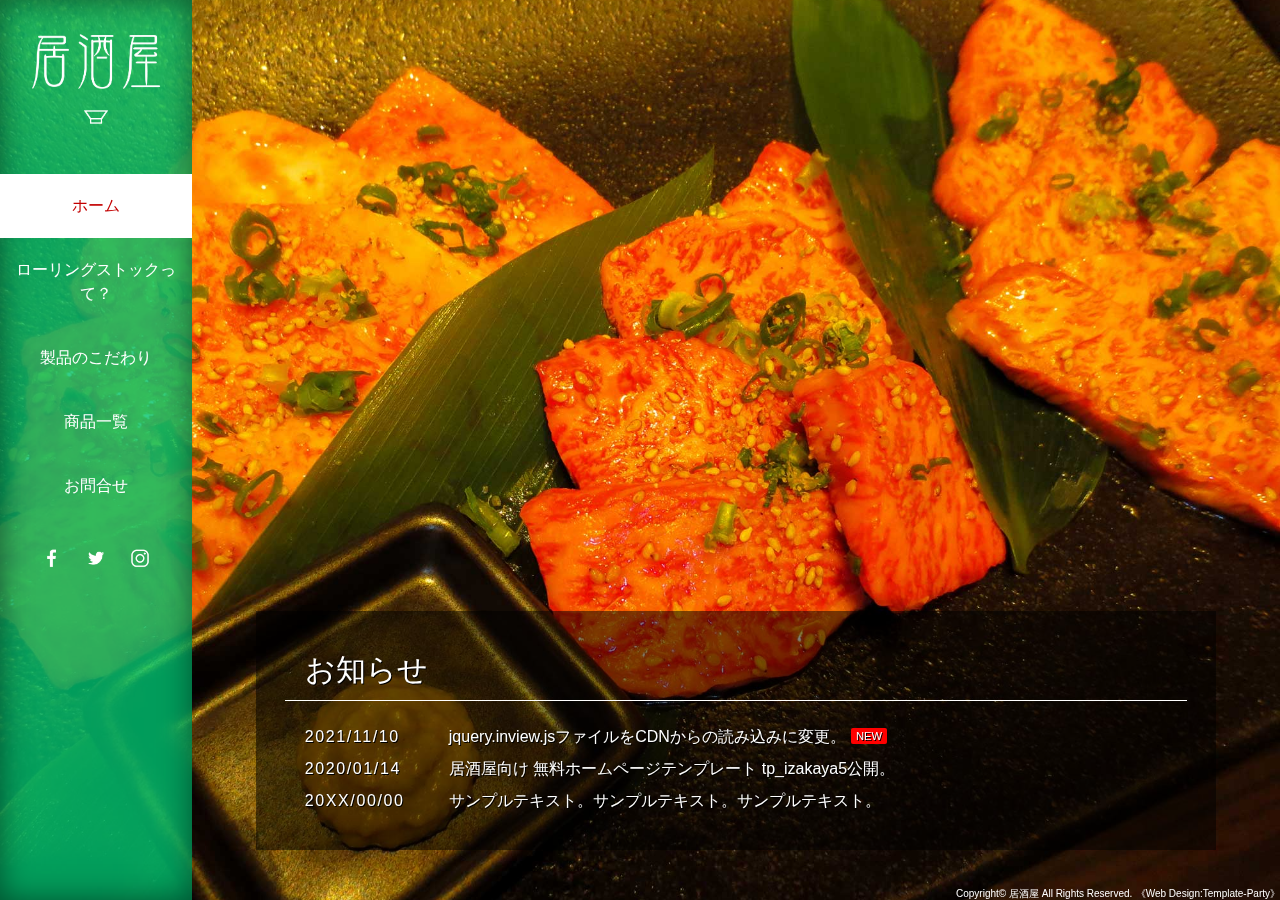
<file: tp_izakaya5_red/index.html>
<!DOCTYPE html>
<html lang="ja">
<head>
<meta charset="UTF-8">
<meta http-equiv="X-UA-Compatible" content="IE=edge">
<title>居酒屋向け 無料ホームページテンプレート tp_izakaya5</title>
<meta name="viewport" content="width=device-width, initial-scale=1">
<meta name="description" content="ここにサイト説明を入れます">
<meta name="keywords" content="キーワード１,キーワード２,キーワード３,キーワード４,キーワード５">
<link rel="stylesheet" href="css/style.css">
<script src="js/openclose.js"></script>
<script src="js/fixmenu_pagetop.js"></script>
<!--[if lt IE 10]>
<style>
.slide0,.slide1,.slide2,.slide3 {background: url(images/1.jpg) no-repeat center center;}
</style>
<![endif]-->
<!--[if lt IE 9]>
<script src="https://oss.maxcdn.com/html5shiv/3.7.2/html5shiv.min.js"></script>
<script src="https://oss.maxcdn.com/respond/1.4.2/respond.min.js"></script>
<![endif]-->
</head>

<body class="home">

<header>
<h1 id="logo"><a href="index.html"><img src="images/logo.png" alt="居酒屋"></a></h1>
<!--PC用（901px以上端末）メニュー-->
<nav id="menubar">
<ul>
<li class="current"><a href="index.html">ホーム</a></li>
<li><a href="template.html">ローリングストックって？</a></li>
<li><a href="about.html">製品のこだわり</a></li>
<li><a href="menu.html">商品一覧</a></li>
<li><a href="contact.html">お問合せ</a></li>
</ul>
</nav>
<ul class="icon">
<li><a href="#"><img src="images/icon_facebook.png" alt="Facebook"></a></li>
<li><a href="#"><img src="images/icon_twitter.png" alt="Twitter"></a></li>
<li><a href="#"><img src="images/icon_instagram.png" alt="Instagram"></a></li>
</ul>
</header>

<!--小さな端末用（900px以下端末）ブロック-->
<div id="menubar-s">
<nav>
<ul>
<li><a href="index.html"><img src="images/logo.png" alt="居酒屋"></a></li>
<li><a href="template.html">ローリングストックって？</a></li>
<li><a href="about.html">製品のこだわり</a></li>
<li><a href="menu.html">商品一覧</a></li>
<li><a href="contact.html">お問合せ</a></li>
</ul>
</nav>
<ul class="icon">
<li><a href="#"><img src="images/icon_facebook.png" alt="Facebook"></a></li>
<li><a href="#"><img src="images/icon_twitter.png" alt="Twitter"></a></li>
<li><a href="#"><img src="images/icon_instagram.png" alt="Instagram"></a></li>
</ul>
</div>

<div id="contents">

<div id="main">

<section id="new">

<h2>お知らせ</h2>

<dl>
<dt>2021/11/10</dt>
<dd>jquery.inview.jsファイルをCDNからの読み込みに変更。<span class="newicon">NEW</span></dd>
<dt>2020/01/14</dt>
<dd>居酒屋向け 無料ホームページテンプレート tp_izakaya5公開。</dd>
<dt>20XX/00/00</dt>
<dd>サンプルテキスト。サンプルテキスト。サンプルテキスト。</dd>
<dt>20XX/00/00</dt>
<dd>サンプルテキスト。サンプルテキスト。サンプルテキスト。</dd>
<dt>20XX/00/00</dt>
<dd>サンプルテキスト。サンプルテキスト。サンプルテキスト。</dd>
<dt>20XX/00/00</dt>
<dd>サンプルテキスト。サンプルテキスト。サンプルテキスト。</dd>
<dt>20XX/00/00</dt>
<dd>サンプルテキスト。サンプルテキスト。サンプルテキスト。</dd>
<dt>20XX/00/00</dt>
<dd>サンプルテキスト。サンプルテキスト。サンプルテキスト。</dd>
<dt>20XX/00/00</dt>
<dd>サンプルテキスト。サンプルテキスト。サンプルテキスト。</dd>
</dl>

</section>

</div>
<!--/#main-->

</div>
<!--/#contents-->

<footer>
<small>Copyright&copy; <a href="index.html">居酒屋</a> All Rights Reserved.</small>
<span class="pr"><a href="https://template-party.com/" target="_blank">《Web Design:Template-Party》</a></span>
</footer>

<!--背景スライドショー-->
<aside id="mainimg">
<div class="slide0">slide0</div>
<div class="slide1">slide1</div>
<div class="slide2">slide2</div>
<div class="slide3">slide3</div>
</aside>

<!--PAGE TOPボタン（ページの上部へ戻るボタン）-->
<p class="nav-fix-pos-pagetop"><a href="#"><img src="images/icon_pagetop.png" alt="PAGE TOP"></a></p>

<!--メニュー開閉ボタン-->
<div id="menubar_hdr" class="close"></div>
<!--メニューの開閉処理条件設定　900px以下-->
<script>
if (OCwindowWidth() <= 900) {
	open_close("menubar_hdr", "menubar-s");
}
</script>

</body>
</html>
</file>
<file: tp_izakaya5_red/css/style.css>
@charset "utf-8";


/*slide.cssの読み込み*/
@import url(slide.css);


/*全端末（PC・タブレット・スマホ）共通設定
------------------------------------------------------------------------------------------------------------------------------------------*/

/*アニメーションのフレーム設定。全100コマ(%)アニメーションだと思って下さい。
---------------------------------------------------------------------------*/
/*top（トップページのheaderとお知らせブロック、スマホ用メニューに使っています。）*/
@keyframes frame1 {
	0% {opacity: 0;transform: scaleX(0);}
	100% {opacity: 1;transform: scaleX(1);}
}
/*frame2（「PAGE TOP」ボタンで使っています。）*/
@keyframes frame2 {
	0% {opacity: 0;}
	100% {opacity: 1;}
}

/*全体の設定
---------------------------------------------------------------------------*/
body,html {height: 100%;}
body {
	margin: 0px;
	padding: 0px;
	color: #fff;	/*全体の文字色*/
	font-family:"ヒラギノ角ゴ Pro W3", "Hiragino Kaku Gothic Pro", "メイリオ", Meiryo, Osaka, "ＭＳ Ｐゴシック", "MS PGothic", sans-serif;	/*フォント種類*/
	font-size: 16px;	/*文字サイズ*/
	line-height: 2;		/*行間*/
	background: #000;
}
h1,h2,h3,h4,h5,p,ul,ol,li,dl,dt,dd,form,figure,form,input,textarea {margin: 0px;padding: 0px;font-size: 100%;font-weight: normal;}
ul {list-style-type: none;}
img {border: none;max-width: 100%;height: auto;vertical-align: middle;}
table {border-collapse:collapse;font-size: 100%;border-spacing: 0;}
video {max-width: 100%;}
iframe {width: 100%;}

/*リンク（全般）設定
---------------------------------------------------------------------------*/
a {
	color: #fff;		/*リンクテキストの色*/
	transition: 0.5s;	/*マウスオン時の移り変わるまでの時間設定。0.5秒。*/
}
a:hover {
	color: #c30000;			/*マウスオン時の文字色*/
	text-decoration: none;	/*マウスオン時に下線を消す設定。残したいならこの１行削除。*/
}

/*ヘッダー（ロゴが入った左側のブロック）
---------------------------------------------------------------------------*/
/*ヘッダーブロック*/
header {
	position: fixed;	/*スクロールしても移動しない指定*/
	left: 0px;			/*左からの場所指定*/
	top: 0px;			/*上からの場所指定*/
	width: 15%;			/*ブロックの幅*/
	height: 100%;		/*ブロックの高さ*/
	text-align: center;	/*文字をセンタリング*/
	background: #c30000;			/*背景色（古いブラウザ用）*/
	background: rgba(0, 195, 114, 0.8);	/*背景色。195,0,0はRGB値での色指定。0.8は80%色が出た状態の事。*/
	box-shadow: 0px 0px 30px rgba(0,0,0,0.5) inset;	/*テキストの影。右へ、下へ、ぼかす幅、0,0,0は黒の事で0.5は色が50%出た状態。insetは内側へ向けて影を出す指定。*/
}
/*トップページのヘッダーブロック*/
.home header {
	animation-fill-mode: both;
	animation-duration: 0.3s;		/*アニメーションを実行する時間。「s」は秒の事。*/
	animation-iteration-count:1;	/*実行する回数。*/
	animation-delay: 4.5s;			/*アニメーションの開始を遅らせる指定。秒。*/
	animation-name: frame1;			/*冒頭の「@keyframes」につけている名前*/
}
/*ヘッダーにマウスオンした場合*/
header:hover {
	overflow: auto;
}
/*ロゴ画像*/
header h1 {
	padding: 5%;	/*画像の周りにとる余白*/
}

/*facebookやtwitterなどのアイコン
---------------------------------------------------------------------------*/
/*アイコン１個あたりの設定*/
ul.icon li {
	display: inline;	/*横並びにさせる指定*/
}
/*アイコン画像の設定*/
ul.icon img {
	width: 30px;		/*画像の幅*/
	margin: 5px;	/*画像同士の余白*/
}

/*メインメニュー
---------------------------------------------------------------------------*/
/*メニューブロック*/
#menubar {
	margin: 20px 0px;	/*上下、左右への余白*/
}
/*メニュー１個あたりの設定*/
#menubar li a {
	display:  block;text-decoration: none;
	padding: 20px 5px;	/*上下、左右への余白*/
	line-height: 1.5;	/*行間*/
}
/*マウスオン時と、現在表示中(current)設定*/
#menubar li a:hover, #menubar li.current a {
	background: #fff;	/*背景色*/
	color: #c30000;
}
/*スマホ用メニューを表示させない*/
#menubar-s {display: none;}
/*３本バーアイコンを表示させない*/
#menubar_hdr {display: none;}

/*mainコンテンツ
---------------------------------------------------------------------------*/
/*mainブロック*/
#main {
	width: 75%;			/*ブロックの幅*/
	padding: 100px 0;	/*上下、左右へのブロック内の余白*/
	overflow: auto;overflow-x: hidden;
	position: absolute;
	left: 20%;
	text-shadow: 1px 1px #000;	/*テキストの影。右へ、下へ、色。*/
}
/*トップページのmainブロック*/
.home #main {
	padding: 0;
	animation-fill-mode: both;
	animation-duration: 0.3s;		/*実行する時間。「s」は秒の事。*/
	animation-iteration-count:1;	/*実行する回数。*/
	animation-delay: 4.5s;			/*アニメーションの開始を遅らせる指定。秒。*/
	animation-name: frame1;			/*冒頭の「@keyframes」につけている名前*/
	bottom: 50px;	/*下からのブロックの配置指定*/
}
/*メインコンテンツのh2タグ設定*/
#main h2 {
	clear: both;
	margin-bottom: 20px;	/*見出しの下に空けるスペース*/
	padding: 0 20px;		/*上下、左右への余白*/
	font-size: 30px;		/*文字サイズ*/
	border-bottom: 1px solid #fff;	/*下線の幅、線種、色*/
}
/*メインコンテンツのh3タグ設定*/
#main h3 {
	clear: both;
	margin-bottom: 20px;	/*見出しの下に空けるスペース*/
	padding: 0 20px;		/*上下、左右への余白*/
	font-size: 24px;		/*文字サイズ*/
}
/*メインコンテンツの段落タグ設定*/
#main p {
	padding: 0px 0px 20px 40px;	/*上、右、下、左への余白*/
}
/*他*/
#main h2 + p,
#main h3 + p {
	margin-top: -10px;
}
#main section + section {
	margin-top: 30px;
}
#main p + p {
	margin-top: -8px;
}

/*box1,box2共通設定
---------------------------------------------------------------------------*/
.box1, .box2 {
	text-shadow: none;position: relative;
	background: #fff;	/*背景色*/
	color: #666;		/*文字色*/
	line-height: 1.5;	/*行間*/
}
/*box内のh4(見出し)タグの文字色*/
.box1 h4, .box2 h4 {
	color: #c30000;
}
/*box内のp(段落)タグ*/
.box1 p, .box2 p {
	padding: 0 !important;
}
/*段落タグにリンクが設定された場合の文字色*/
.box2 p a {
	color: #666;
}
/*マーク*/
.mark {
	position: absolute;
	left: -10px;	/*左から-10pxの場所に配置*/
	top: -10px;		/*上から-10pxの場所に配置*/
	background: #ff0000;	/*背景色*/
	color: #fff;			/*文字色*/
	font-size: 12px;		/*文字サイズ*/
	width: 60px;			/*幅*/
	line-height: 60px;		/*高さ*/
	border-radius: 50%;		/*円形にする*/
	text-align: center;		/*文字をセンタリング*/
	transform: rotate(-20deg);	/*回転の角度*/
}
.box1::after,.box2::after {content: "";display: block;clear: both;}

/*box1（１カラム横長ボックス）
---------------------------------------------------------------------------*/
/*ボックス１個あたりの設定*/
.box1 {
	margin: 0 2% 20px;		/*上、左右、下へのボックスの外に空けるスペース*/
	padding: 3%;			/*ボックス内の余白*/
}
/*box1内のfigure(画像)タグ*/
.box1 figure {
	width: 20%;		/*画像の幅*/
	float: left;	/*画像を左に回り込み*/
	margin-right: 3%;	/*右にあけるスペース*/
}
/*box1内のh4(見出し)タグ*/
.box1 h4 {
	font-size: 150%;	/*文字サイズ*/
	margin-bottom: 10px;	/*下に空けるスペース*/
}
/*box1内のp(段落)タグ*/
.box1 p {
}

/*box2（３カラムコンパクトボックス）
---------------------------------------------------------------------------*/
/*ボックス１個あたりの設定*/
.box2 {
	width: 24.5%;		/*ボックスの幅*/
	float: left;		/*左に回り込み*/
	text-align: center;	/*内容をセンタリング*/
	padding: 3%;		/*ボックス内の余白*/
	margin: 0 0 20px 2%;		/*上、右、下、左へのボックスの外に空けるスペース*/
	font-size: 12px;	/*文字サイズ（古いブラウザ用）*/
	font-size: 1vw;		/*文字サイズ（ウィンドウ幅に合わせて文字サイズも自動で変動します）*/
}
/*box2内のfigure(画像)タグ*/
.box2 figure {
	margin-bottom: 5px;	/*下に空けるスペース*/
}
/*box2内のh4(見出し)タグ*/
.box2 h4 {
	height: 1.5em;		/*高さ*/
	overflow: hidden;	/*オーバーした分は非表示に。*/
}
/*box2内のp(段落)タグ*/
.box2 p {
	height: 4.5em;		/*高さ。*/
	overflow: hidden;	/*オーバーした分は非表示に。*/
	text-align: left;	/*文字を左よせ*/
}

/*フッター設定
---------------------------------------------------------------------------*/
footer {
	clear: both;
	font-size: 12px;	/*文字サイズ*/
	position: fixed;	/*スクロールしても移動しない指定*/
	left: 0px;			/*左からの配置場所指定*/
	bottom: 0px;		/*下からの配置場所指定*/
	width: 100%;		/*幅*/
	text-align: right;	/*テキストを右寄せ*/
	line-height: 1.2;	/*行間*/
}
/*リンクテキスト*/
footer a {text-decoration: none;}

/*トップページ内「更新情報・お知らせ」ブロック
---------------------------------------------------------------------------*/
/*newブロックの設定*/
#new {
	background: rgba(0,0,0,0.5);	/*背景色*/
	padding: 3%;					/*ブロック内の余白*/
}
/*dlブロックの設定*/
#new dl {
	height: 100px;	/*高さ*/
	overflow: auto;	/*高さをオーバーした場合にスクロールバーを自動で出す*/
	padding: 0 20px;
}
/*日付設定*/
#new dt {
	float: left;	/*左に回り込み*/
	width: 9em;		/*幅*/
	letter-spacing: 0.1em;
}
/*記事設定*/
#new dd {
	padding-left: 9em;	/*左に空ける余白*/
}

/*テーブル
---------------------------------------------------------------------------*/
/*テーブル１行目に入った見出し部分（※caption）*/
.ta1 caption {
	border: 1px solid #fff;	/*テーブルの枠線の幅、線種、色*/
	border-bottom: none;	/*下線だけ消す*/
	text-align: left;		/*文字を左寄せ*/
	font-weight: bold;		/*太字に*/
	padding: 10px;			/*ボックス内の余白*/
	background: rgba(0,0,0,0.5);	/*背景色*/
}
/*テーブル途中に見出しを使いたい場合（※tamidashi）*/
.ta1 .tamidashi {
	 width: auto;
	background: rgba(0,0,0,0.5);	/*背景色*/
	text-align: left;		/*文字を左寄せ*/
}
/*ta1テーブルブロック設定*/
.ta1 {
	table-layout: fixed;
	width: 100%;
	margin: 0 auto 20px;
}
.ta1, .ta1 td, .ta1 th {
	border: 1px solid #fff;	/*テーブルの枠線の幅、線種、色*/
	padding: 10px 15px;	/*ボックス内の余白*/
	word-break: break-all;
}
/*ta1の左側ボックス*/
.ta1 th {
	width: 140px;		/*幅*/
	text-align: center;	/*センタリング*/
}

/*PAGE TOP（↑）設定
---------------------------------------------------------------------------*/
/*デフォルトでは非表示に*/
body .nav-fix-pos-pagetop a {display: none;}
/*ボタンの設定*/
body.is-fixed-pagetop .nav-fix-pos-pagetop a {
	display: block;text-decoration: none;text-align: center;z-index: 100;position: fixed;
	width: 70px;		/*幅*/
	line-height: 70px;	/*高さ*/
	border-radius: 50%;	/*角丸のサイズ。円形にする。正方形がいいならこの１行削除。*/
	bottom: 30px;	/*下から30pxの場所に配置*/
	right: 3%;		/*右から3%の場所に配置*/
	background: #000;	/*背景色（古いブラウザ用）*/
	background: rgba(0,0,0,0.6);	/*背景色。0,0,0は黒の事で0.6は色が60%ついた状態の事。*/
	color: #fff;	/*文字色*/
	border: 1px solid #fff;	/*枠線の幅、線種、色*/
	animation-name: frame2;	/*冒頭の「@keyframes」につけている名前*/
	animation-duration: 1S;		/*アニメーションの実行時間*/
	animation-fill-mode: forwards;	/*アニメーションの完了後、最後のキーフレームを維持する*/
}
/*マウスオン時*/
body.is-fixed-pagetop .nav-fix-pos-pagetop a:hover {
	background: #999;	/*背景色*/
}

/*「NEW」アイコン
---------------------------------------------------------------------------*/
.newicon {
	background: #F00;	/*背景色*/
	color: #FFF;		/*文字色*/
	font-size: 70%;		/*文字サイズ*/
	line-height: 1.5;
	padding: 2px 5px;
	border-radius: 2px;
	margin: 0px 5px;
	vertical-align: text-top;
}

/*フォーム関連
---------------------------------------------------------------------------*/
/*ボタン（btn）*/
input[type="submit"].btn,
input[type="button"].btn,
input[type="reset"].btn {
	padding: 5px 20px;		/*上下、左右へのボックス内の余白*/
	border-radius: 3px;		/*角丸のサイズ*/
	background: #000;	/*背景色*/
	color: #fff;
}
/*input,textarea共通*/
input,textarea {
	outline: none;background: transparent;
	border: 1px solid #fff;	/*枠線の幅、線種、色*/
	color: #fff;	/*文字色*/
}
/*input,textareaのフォーカス時*/
input:focus,textarea:focus {
	background: rgba(0,0,0,0.7);
}

/*checkブロック。赤い注意書きブロックです。
---------------------------------------------------------------------------*/
p.check {
	background: #ff0000;
	color:#fff;
	padding: 10px 25px !important;
	margin-bottom: 20px;
}
p.check a {color: #fff;}

/*ul.disc,olタグ
---------------------------------------------------------------------------*/
ul.disc {
	list-style: disc;
	padding: 0 20px 20px 60px;
}
ol {
	padding: 0 20px 20px 65px;
}

/*.box
---------------------------------------------------------------------------*/
.box {
	padding: 20px;					/*ボックス内の余白*/
	background: #000;				/*背景色（古いブラウザ用）*/
	background: rgba(0,0,0,0.6);	/*背景色*/
	border: 1px solid rgba(255,255,255,0.3);	/*枠線の幅、線種、色*/
}

/*メニューページの「テキストメニュー」設定
---------------------------------------------------------------------------*/
/*ブロック全体*/
dl.menu {
	margin: 0px 10px;	/*上下、左右への余白*/
}
/*メニュータイトル*/
dl.menu dt {
	 background: #000;				/*背景色（古いブラウザ用）*/
	 background: rgba(0,0,0,0.7);	/*背景色*/
	 border-radius: 5px;			/*角丸の指定。この行削除すれば通常の長方形になります。*/
	 padding: 5px 10px;				/*上下、左右への余白*/
	 border: 1px solid rgba(255,255,255,0.3);	/*枠線の幅、線種、色*/
	 text-align: center;			/*テキストをセンタリング*/
}
dl.menu dd + dt {
	margin-top: 10px;
}
/*メニュー名*/
dl.menu dd {
	overflow: hidden;
	margin: 0px 20px;
	border-bottom: 1px solid rgba(255,255,255,0.3);
}
/*金額*/
dl.menu dd .price {
	float: right;	/*右に回り込み*/
}

/*その他
---------------------------------------------------------------------------*/
.look {background: rgba(0,0,0,0.5);border: 1px solid rgba(255,255,255,0.3);padding: 5px 10px;border-radius: 4px;}
.mb15,.mb1em {margin-bottom: 15px;}
.clear {clear: both;}
.color1, .color1 a {color: #ffd200;}
.pr {font-size: 10px;}
.wl {width: 96%;}
.ws {width: 50%;}
.c {text-align: center;}
.r {text-align: right;}
.l {text-align: left;}
img.fr {float: right;margin: 10px;}
img.fl {float: left;margin: 10px;}
.fr {float: right;}
.fl {float: left;}
.big1 {font-size: 28px;letter-spacing: 0.1em;}
.mini1 {font-size: 11px;display: inline-block;line-height: 1.5;}
.sh {display: none;}
.clearfix::after {content: "";display: block;clear: both;}
.half {width: 50%;float: left;}
.ofh {overflow: hidden;}



/*画面幅900px以下の設定
------------------------------------------------------------------------------------------------------------------------------------------*/
@media screen and (max-width:900px){

/*ヘッダー（ロゴが入った左側のブロック）
---------------------------------------------------------------------------*/
/*ヘッダーブロック*/
header {
	display: none;	/*非表示にする*/
}

/*mainコンテンツ
---------------------------------------------------------------------------*/
/*mainブロック*/
#main {
	width: 94%;	/*ブロックの幅*/
	left: 3%;	/*左からのブロックの配置指定*/
}

/*メインメニュー
---------------------------------------------------------------------------*/
/*スマホ用メニューブロック*/
#menubar-s {
	display: block;overflow: hidden;
	position: absolute;
	top: 100px;	/*上から100pxの場所に配置*/
	border-top: 1px solid #fff;		/*上の線の幅、線種、色*/
	width: 100%;
	z-index: 10;
	animation-name: frame1;	/*冒頭の「@keyframes」につけている名前*/
	animation-duration: 0.5S;	/*アニメーションの実行時間。0.5秒。*/
	animation-fill-mode: both;	/*アニメーションの完了後、最後のキーフレームを維持する*/
	background: rgba(0,0,0,0.8);	/*背景色*/
	text-align: center;
}
/*メニュー１個あたりの設定*/
#menubar-s nav li a {
	display: block;text-decoration: none;
	border-bottom: 1px solid #fff;	/*下の線の幅、線種、色*/
	font-size: 20px;	/*文字サイズ*/
	padding: 10px 20px;	/*上下、左右へのメニュー内の余白*/
}
/*PC用メニューを非表示にする*/
#menubar {display: none;}

/*メインメニューの１つ目（お店ロゴ）
---------------------------------------------------------------------------*/
#menubar-s nav li:first-child a {
	background: rgba(195,0,0,0.8);	/*背景色。PC用のheaderと合わせています。*/
	box-shadow: 0px 0px 30px rgba(0,0,0,0.5) inset;	/*テキストの影。PC用のheaderと合わせています*/
}
#menubar-s nav li:first-child img {
	width: 100px;	/*ロゴ画像の幅*/
}

/*facebookやtwitterなどのアイコン
---------------------------------------------------------------------------*/
ul.icon {
	border-bottom: 1px solid #fff;	/*下線を追加する*/
}

/*３本バーアイコン設定
---------------------------------------------------------------------------*/
/*３本バーブロック*/
#menubar_hdr {
	display: block;
	position: absolute;
	top: 24px;	/*上からの配置場所指定*/
	left: 3%;	/*左からの配置場所指定*/
}
/*アイコン共通設定*/
#menubar_hdr.close,
#menubar_hdr.open {
	width: 50px;	/*幅*/
	height: 50px;	/*高さ*/
}
/*三本バーアイコン*/
#menubar_hdr.close {
	background: url(../images/icon_menu.png) no-repeat center top/50px;
}
/*閉じるアイコン*/
#menubar_hdr.open {
	background: url(../images/icon_menu.png) no-repeat center bottom/50px;
}

/*box1,box2共通設定
---------------------------------------------------------------------------*/
.box1, .box1 h4, .box1 p, .box2, .box2 h4, .box2 p {
	font-size: 3.2vw !important;		/*文字サイズ（ウィンドウ幅に合わせて文字サイズも自動で変動します）*/
}
/*マーク*/
.mark {
	left: auto;
	right: 0px;
	font-size: 10px;		/*文字サイズ*/
	width: 50px;			/*幅*/
	line-height: 50px;		/*高さ*/
	transform: rotate(20deg);	/*回転の角度*/
}

/*box2（３カラムコンパクトボックス）
---------------------------------------------------------------------------*/
/*ボックス１個あたりの設定*/
.box2 {
	width: auto;		/*ボックスの幅*/
	float: none;		/*左に回り込み*/
	text-align: left;	/*内容をセンタリング*/
	margin: 0 2% 20px;		/*上、左右、下へのボックスの外に空けるスペース*/
}
/*box2内のfigure(画像)タグ*/
.box2 figure {
	width: 20%;		/*画像の幅*/
	float: left;	/*画像を左に回り込み*/
	margin-right: 3%;	/*右にあけるスペース*/
}
/*box2内のh4(見出し)タグ*/
.box2 h4 {
	height: auto;
	margin-bottom: 10px;	/*下に空けるスペース*/
}
/*box2内のp(段落)タグ*/
.box2 p {
	height: auto;
}

/*その他
---------------------------------------------------------------------------*/
.sh {display:block;}
.pc {display:none;}

}



/*画面幅480px以下の設定
------------------------------------------------------------------------------------------------------------------------------------------*/
@media screen and (max-width:480px){

/*全体の設定
---------------------------------------------------------------------------*/
body {
	font-size: 12px;
	font-size: 2.93vw;
}

/*mainコンテンツ
---------------------------------------------------------------------------*/
/*メインコンテンツのh2,h3タグ設定*/
#main h2, #main h3 {
	font-size: 20px;	/*文字サイズ*/
	line-height: 1.4;	/*行間*/
	padding: 0;
}
/*メインコンテンツの段落タグ設定*/
#main p {
	padding: 0px 0px 20px;	/*上、左右、下への余白*/
}

/*box1,box2共通設定
---------------------------------------------------------------------------*/
/*box内のfigure(画像)タグ*/
.box1 figure,.box2 figure {
	width: 30%;
}

/*フッター設定
---------------------------------------------------------------------------*/
footer {
	font-size: 2.93vw;
}

/*トップページ内「更新情報・お知らせ」ブロック
---------------------------------------------------------------------------*/
/*dlブロックの設定*/
#new dl {
	padding: 0;
}

/*テーブル
---------------------------------------------------------------------------*/
/*テーブル１行目に入った見出し部分（※caption）*/
.ta1 caption, .ta1 .tamidashi {
	padding: 5px;
}
/*テーブル内の左側*/
.ta1 th {
	width: 100px;
	padding: 5px;
}
/*テーブル内の右側*/
.ta1 td {
	width: auto;
	padding: 5px;
}

/*ul.disc,olタグ
---------------------------------------------------------------------------*/
ul.disc {
	list-style: disc;
	padding: 0 10px 20px 20px;
}
ol {
	padding: 0 10px 20px 20px;
}

/*.box
---------------------------------------------------------------------------*/
.box {
	padding: 10px;	/*ボックス内の余白*/
}

/*メニューページの「テキストメニュー」設定
---------------------------------------------------------------------------*/
/*ブロック全体*/
dl.menu {
	margin: 5px;
}
/*メニュー名*/
dl.menu dd {
	margin: 0px 10px;
}

/*その他
---------------------------------------------------------------------------*/
.ws,.wl {width: 94%;}
.big1 {font-size: 18px;letter-spacing: normal;}

}
</file>
